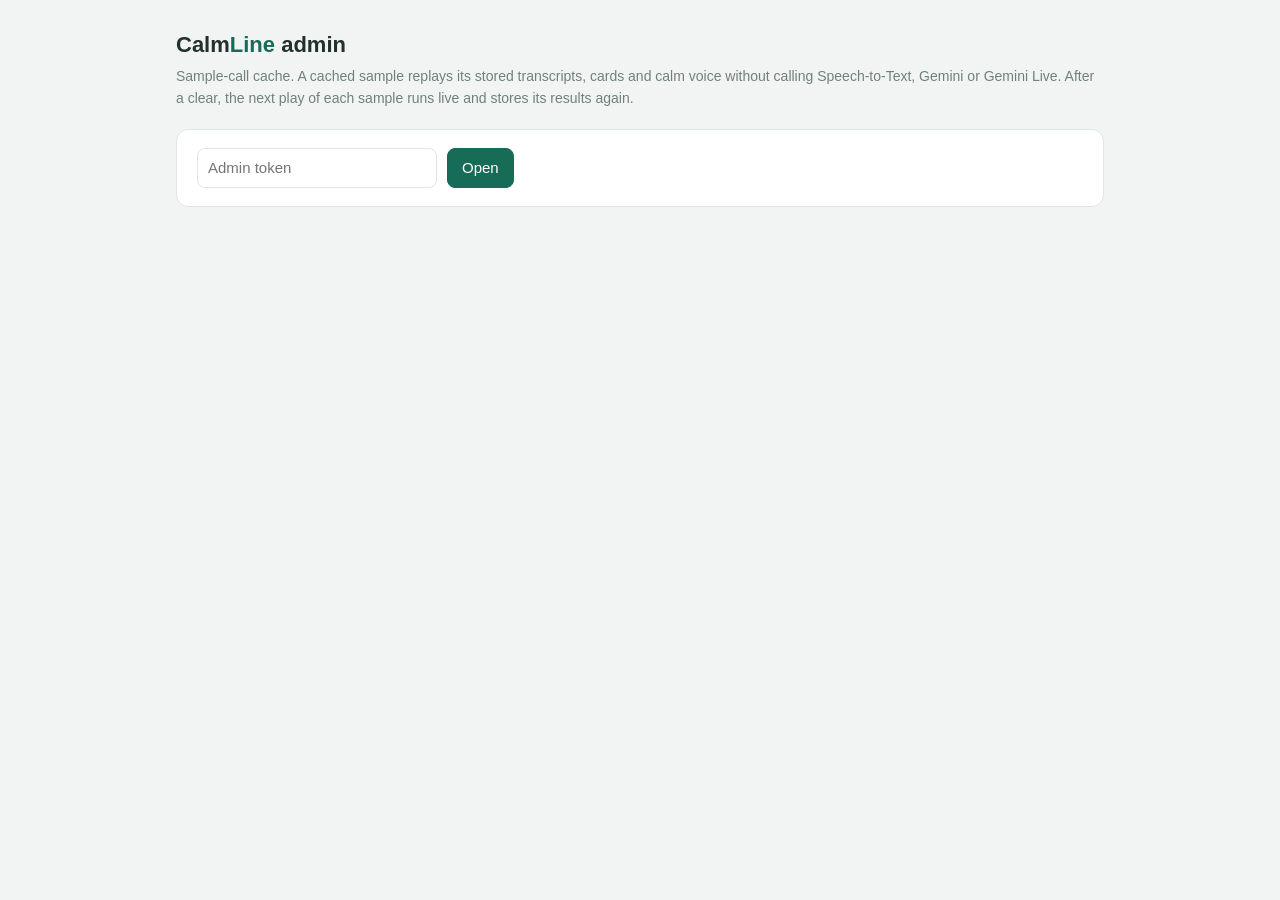
<file: app/static/admin.html>
<!doctype html>
<html lang="en">
<head>
<meta charset="utf-8"><meta name="viewport" content="width=device-width,initial-scale=1">
<meta name="robots" content="noindex">
<title>CalmLine · Admin</title>
<style>
:root{--bg:#f2f4f3;--paper:#fff;--ink:#23312e;--muted:#71807a;--line:#e0e7e3;--green:#176c58;--soft:#edf6f1;--red:#aa403a}
*{box-sizing:border-box}[hidden]{display:none!important}body{margin:0;background:var(--bg);color:var(--ink);font:15px/1.55 -apple-system,BlinkMacSystemFont,"Segoe UI",sans-serif}
main{max-width:960px;margin:auto;padding:28px 16px}h1{font-size:22px;margin:0 0 4px}.brand span{color:var(--green)}p.lead{color:var(--muted);margin:0 0 20px;font-size:14px}
.card{background:var(--paper);border:1px solid var(--line);border-radius:12px;padding:18px 20px;margin-bottom:16px}
.row{display:flex;gap:10px;align-items:center;flex-wrap:wrap}input{font:inherit;padding:7px 10px;border:1px solid var(--line);border-radius:8px;min-width:240px}
.btn{font:inherit;border:1px solid var(--line);background:white;border-radius:8px;padding:7px 14px;cursor:pointer}.btn.primary{background:var(--green);color:white;border-color:var(--green)}.btn.danger{color:var(--red);border-color:#e8c9c6}.btn:disabled{opacity:.45;cursor:default}
table{width:100%;border-collapse:collapse;font-size:13px}th,td{text-align:left;padding:8px 6px;border-bottom:1px solid var(--line)}th{color:var(--muted);font-weight:600}td.num{text-align:right;font-variant-numeric:tabular-nums}
.tag{font-size:11px;border-radius:5px;padding:2px 7px;background:#f0f3f1;color:var(--muted)}.tag.ok{background:var(--soft);color:var(--green)}.tag.cur{background:#fff4e8;color:#a76639}
.meta{font-size:13px;color:var(--muted)}.msg{font-size:13px;margin-top:10px}.msg.err{color:var(--red)}
.table-wrap{overflow-x:auto}
</style>
</head>
<body>
<main>
 <div class="brand"><h1>Calm<span>Line</span> admin</h1></div>
 <p class="lead">Sample-call cache. A cached sample replays its stored transcripts, cards and calm voice without calling Speech-to-Text, Gemini or Gemini Live. After a clear, the next play of each sample runs live and stores its results again.</p>
 <section class="card" id="login">
  <div class="row"><input id="token" type="password" autocomplete="off" placeholder="Admin token" aria-label="Admin token"><button class="btn primary" id="go">Open</button></div>
  <div class="msg err" id="login-msg" role="alert" hidden></div>
 </section>
 <section class="card" id="panel" hidden>
  <div class="row" style="justify-content:space-between"><div class="meta" id="meta"></div><div class="row"><button class="btn" id="refresh">Refresh</button><button class="btn danger" id="clear-all">Clear all</button></div></div>
  <div class="table-wrap"><table style="margin-top:12px"><thead><tr><th>Sample</th><th>Config</th><th>Transcript</th><th class="num">Cards</th><th class="num">Voices</th><th class="num">Size</th><th>Updated</th><th></th></tr></thead><tbody id="rows"></tbody></table></div>
  <div class="msg" id="msg" role="status"></div>
 </section>
</main>
<script>
const $=id=>document.getElementById(id);let token='';
try{token=sessionStorage.getItem('calmline-admin')||''}catch{}
const esc=s=>String(s).replace(/[&<>"]/g,c=>({'&':'&amp;','<':'&lt;','>':'&gt;','"':'&quot;'}[c]));
async function api(path,opts={}){const r=await fetch(path,{...opts,headers:{'x-admin-token':token,'content-type':'application/json',...(opts.headers||{})}});if(r.status===401)throw new Error('Wrong token.');if(!r.ok)throw new Error('Request failed ('+r.status+').');return r.json()}
function kb(n){return n>1e6?(n/1e6).toFixed(1)+' MB':Math.ceil(n/1e3)+' KB'}
async function load(){const d=await api('/api/admin/cache');$('login').hidden=true;$('panel').hidden=false;
 const total=d.entries.reduce((a,e)=>a+e.bytes,0);
 $('meta').textContent=`Storage: ${d.backend} · format ${d.epoch} · this instance serves ${d.current_config} · ${kb(total)} total`;
 $('rows').innerHTML=d.entries.length?d.entries.map(e=>`<tr><td>${esc(e.sample)}</td><td><span class="tag${e.config===d.current_config?' cur':''}">${esc(e.config)}</span></td><td>${e.stt?'<span class="tag ok">stored</span>':'<span class="tag">missing</span>'}</td><td class="num">${e.cards}</td><td class="num">${e.voice}</td><td class="num">${kb(e.bytes)}</td><td>${new Date(e.updated*1000).toLocaleString()}</td><td><button class="btn danger" data-s="${esc(e.sample)}">Clear</button></td></tr>`).join(''):'<tr><td colspan="8" class="meta">Nothing cached. Play a sample call with cached replay ON to store it.</td></tr>';
 for(const b of document.querySelectorAll('button[data-s]'))b.onclick=()=>clear(b.dataset.s)}
async function clear(sample){if(!confirm(sample?`Clear the cache for “${sample}”?`:'Clear the whole sample cache?'))return;try{const d=await api('/api/admin/cache/clear',{method:'POST',body:JSON.stringify(sample?{sample}:{})});$('msg').textContent=`Deleted ${d.deleted} file${d.deleted===1?'':'s'}.`;await load()}catch(e){$('msg').textContent=e.message}}
$('go').onclick=async()=>{token=$('token').value.trim();try{await load();try{sessionStorage.setItem('calmline-admin',token)}catch{}}catch(e){$('login-msg').hidden=false;$('login-msg').textContent=e.message}};
$('token').onkeydown=e=>{if(e.key==='Enter')$('go').click()};
$('refresh').onclick=()=>load().catch(e=>$('msg').textContent=e.message);$('clear-all').onclick=()=>clear(null);
if(token)load().catch(()=>{$('login').hidden=false});
</script>
</body>
</html>
</file>
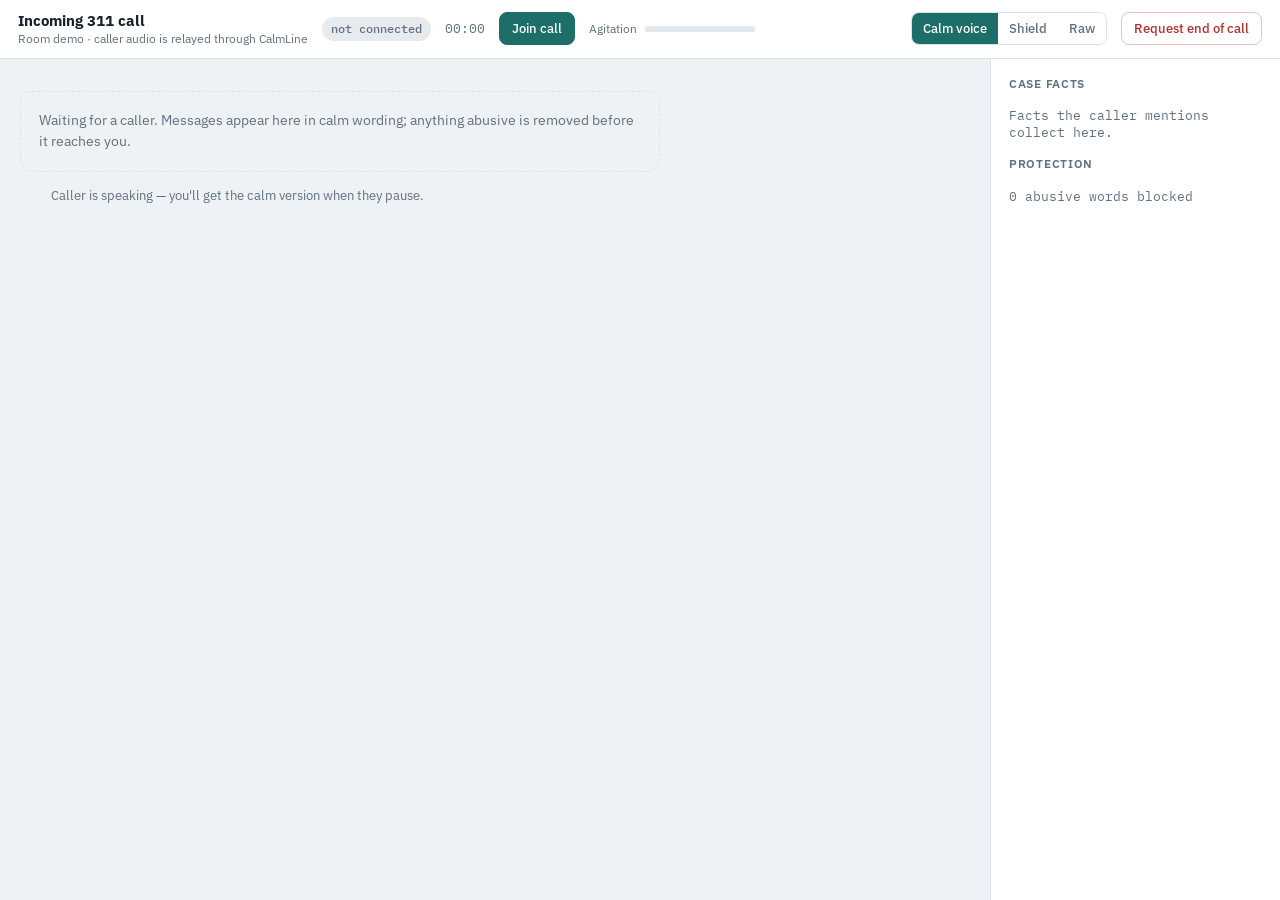
<file: app/static/agent.html>
<!doctype html><html><head><meta charset="utf-8"><meta name="viewport" content="width=device-width,initial-scale=1"><title>CalmLine — Agent</title>
<link rel="stylesheet" href="https://fonts.googleapis.com/css2?family=IBM+Plex+Sans:wght@400;500;600&family=IBM+Plex+Mono:wght@400;500&display=swap">
<style>
:root{--bg:#EEF2F4;--panel:#fff;--ink:#16202A;--muted:#617080;--line:#DCE3E8;--calm:#1D6E68;--calm-soft:#E3F1EF;--bubble:#F6F9FA;
--alert:#B4302A;--alert-soft:#FBE7E5;--warn:#B8682E;--sans:"IBM Plex Sans",-apple-system,"Segoe UI",sans-serif;--mono:"IBM Plex Mono",ui-monospace,monospace}
*{box-sizing:border-box}html,body{height:100%}
body{margin:0;background:var(--bg);color:var(--ink);font:15px/1.55 var(--sans);display:flex;flex-direction:column}
.top{display:flex;align-items:center;gap:14px;flex-wrap:wrap;padding:12px 18px;background:var(--panel);border-bottom:1px solid var(--line)}
.who{display:flex;flex-direction:column;line-height:1.25}.who b{font-size:15px}.who span{font-size:12px;color:var(--muted)}
.pill{font:500 12px/1 var(--mono);padding:6px 9px;border-radius:99px;background:#E7EBEE;color:var(--muted)}
.pill.live{background:var(--calm-soft);color:var(--calm)}.pill.live::before{content:"";display:inline-block;width:7px;height:7px;border-radius:50%;background:var(--calm);margin-right:6px;animation:pulse 1.4s infinite}
@keyframes pulse{50%{opacity:.25}}@media (prefers-reduced-motion:reduce){*{animation:none!important}}
.seg{display:inline-flex;border:1px solid var(--line);border-radius:8px;overflow:hidden;margin-left:auto}
.seg button{font:500 13px var(--sans);border:0;background:var(--panel);padding:7px 11px;cursor:pointer;color:var(--muted)}
.seg button.on{background:var(--calm);color:#fff}
button.btn{font:500 13px var(--sans);border:1px solid var(--line);background:var(--panel);border-radius:8px;padding:7px 12px;cursor:pointer}
button.btn.primary{background:var(--calm);border-color:var(--calm);color:#fff}button.btn.danger{color:var(--alert);border-color:#EBC0BC}
button:focus-visible{outline:2px solid var(--calm);outline-offset:2px}
.meter{display:flex;align-items:center;gap:8px;font-size:12px;color:var(--muted)}.meter .g{width:110px;height:6px;border-radius:9px;background:#E3E8EC;overflow:hidden}
.meter .g i{display:block;height:100%;width:0;background:linear-gradient(90deg,#86BDB2,#E0A35F,#C8553D);transition:width .4s}
.main{flex:1;display:grid;grid-template-columns:1fr 290px;gap:0;min-height:0}
@media (max-width:760px){.main{grid-template-columns:1fr}.facts{border-left:0;border-top:1px solid var(--line)}}
.conv{overflow:auto;padding:18px 20px;display:flex;flex-direction:column;gap:14px}
.banner{background:var(--alert-soft);color:var(--alert);border:1px solid #EFC2BE;border-radius:10px;padding:10px 14px;font-weight:600;display:flex;justify-content:space-between;gap:10px;align-items:center}
.msg{max-width:640px;display:flex;flex-direction:column;gap:6px}
.bub{background:var(--panel);border:1px solid var(--line);border-radius:4px 14px 14px 14px;padding:12px 15px;font-size:16px;line-height:1.55}
.msg.esc .bub{border-color:#EFC2BE}
.meta{display:flex;gap:8px;flex-wrap:wrap;font-size:12px;color:var(--muted);align-items:center}
.tag{font:500 11.5px/1 var(--mono);padding:4px 7px;border-radius:6px;background:var(--calm-soft);color:var(--calm)}
.tag.plain{background:#E9EDF0;color:var(--muted)}.tag.esc{background:var(--alert-soft);color:var(--alert)}
.speaking{display:flex;align-items:center;gap:10px;color:var(--muted);font-size:13px}
.bars{display:flex;gap:3px;align-items:flex-end;height:16px}.bars i{width:3px;background:var(--calm);border-radius:2px;animation:bar 0.9s infinite ease-in-out}
.bars i:nth-child(2){animation-delay:.15s}.bars i:nth-child(3){animation-delay:.3s}.bars i:nth-child(4){animation-delay:.45s}
@keyframes bar{0%,100%{height:4px}50%{height:16px}}
.empty{color:var(--muted);font-size:14px;border:1px dashed var(--line);border-radius:12px;padding:18px;max-width:640px}
.facts{background:var(--panel);border-left:1px solid var(--line);padding:16px 18px;overflow:auto;display:flex;flex-direction:column;gap:14px}
.facts h3{margin:0;font-size:12px;letter-spacing:.06em;text-transform:uppercase;color:var(--muted);font-weight:600}
.fact{display:flex;flex-direction:column;gap:2px;border-bottom:1px solid var(--line);padding-bottom:8px}
.fact span{font-size:11.5px;color:var(--muted);text-transform:capitalize}.fact b{font-weight:500;font-size:14px}
.stat{font:13px var(--mono);color:var(--muted)}
.withheld{font-style:italic;padding-left:4px}
</style></head><body>
<div class="top">
  <div class="who"><b>Incoming 311 call</b><span id="roomtag"></span></div>
  <span class="pill" id="state">not connected</span><span class="stat" id="timer">00:00</span>
  <button class="btn primary" id="join">Join call</button>
  <div class="meter">Agitation <div class="g"><i id="g"></i></div></div>
  <div class="seg" id="prot" role="radiogroup" aria-label="Protection">
    <button data-v="calm_voice" class="on" title="Hear only the calm relay voice">Calm voice</button>
    <button data-v="shield" title="Hear the caller with abuse muted and shouting softened">Shield</button>
    <button data-v="raw" title="Hear the original caller">Raw</button></div>
  <button class="btn danger" id="endreq">Request end of call</button>
</div>
<div class="main">
  <div class="conv" id="conv"><div id="alerts"></div>
    <div class="empty" id="empty">Waiting for a caller. Messages appear here in calm wording; anything abusive is removed before it reaches you.</div>
    <div class="speaking" id="speaking" hidden><div class="bars"><i></i><i></i><i></i><i></i></div><span>Caller is speaking — you'll get the calm version when they pause.</span></div>
  </div>
  <aside class="facts"><h3>Case facts</h3><div id="facts"><div class="stat">Facts the caller mentions collect here.</div></div>
    <h3>Protection</h3><div class="stat" id="pstats">0 abusive words blocked</div></aside>
</div>
<script>
const q=new URLSearchParams(location.search),room=q.get('room')||'demo';document.getElementById('roomtag').textContent='Room '+room+' · caller audio is relayed through CalmLine';
const proto=location.protocol==='https:'?'wss':'ws';let ws,ctx,gain,tLine=0,tVoice=0,blocked=0,prot='calm_voice',listenOn=true,t0=null,timerId,speakingTimer;
const facts={};const LABEL={address:'address',cross_street:'location',street:'street',apartment:'apartment',floor:'floor',borough:'borough',reference:'reference no.',plate:'plate',vehicle:'vehicle',time:'when',duration:'how long',prior_contact:'previous contact',vulnerable:'people affected',request:'request'};
const esc=s=>String(s).replace(/[&<>]/g,c=>({'&':'&amp;','<':'&lt;','>':'&gt;'}[c]));
window.addEventListener('message',e=>{if(e.data&&e.data.type==='listen'){listenOn=e.data.on;if(gain)gain.gain.value=listenOn?1:0}});
function setState(t,live){const s=document.getElementById('state');s.textContent=t;s.className='pill'+(live?' live':'')}
function join(){ctx=new AudioContext({sampleRate:16000});gain=ctx.createGain();gain.gain.value=listenOn?1:0;gain.connect(ctx.destination);
  ws=new WebSocket(`${proto}://${location.host}/ws/agent/${room}`);ws.binaryType='arraybuffer';
  ws.onopen=()=>{setState('ready');ws.send(JSON.stringify({type:'protection',value:prot}))};
  ws.onmessage=e=>{if(typeof e.data!=='string'){onAudio(e.data);return}const m=JSON.parse(e.data);
    if(m.type==='reset'){reset()}
    if(m.type==='partial'){started();document.getElementById('g').style.width=Math.round(100*m.anger)+'%';showSpeaking()}
    if(m.type==='mute'){blocked++;document.getElementById('pstats').textContent=`${blocked} abusive word${blocked>1?'s':''} blocked`}
    if(m.type==='alert'){banner(m.label)}
    if(m.type==='card'){card(m)}
    if(m.type==='voice_fallback'&&prot==='calm_voice'&&listenOn&&'speechSynthesis' in window){const u=new SpeechSynthesisUtterance(m.text);u.rate=1.0;speechSynthesis.speak(u);
      document.getElementById('pstats').title='Google TTS unavailable — browser voice used'}
    if(m.type==='end_call_ack'){setState('end-of-call request sent')}
    if(m.type==='ended'){setState('call ended');clearInterval(timerId);document.getElementById('speaking').hidden=true}
    if(m.type==='compare_ready'&&parent!==window)parent.postMessage({type:'compare_ready',session:m.session},'*')};
  document.getElementById('join').hidden=true}
function started(){if(t0)return;t0=Date.now();setState('live',true);timerId=setInterval(()=>{const s=Math.floor((Date.now()-t0)/1000);document.getElementById('timer').textContent=String(Math.floor(s/60)).padStart(2,'0')+':'+String(s%60).padStart(2,'0')},500)}
function showSpeaking(){const s=document.getElementById('speaking');s.hidden=false;document.getElementById('conv').appendChild(s);clearTimeout(speakingTimer);speakingTimer=setTimeout(()=>s.hidden=true,1500)}
function onAudio(buf){const kind=new Uint8Array(buf,0,1)[0];const pcm=new Int16Array(buf.slice(1));if(!pcm.length)return;
  const b=ctx.createBuffer(1,pcm.length,16000),ch=b.getChannelData(0);for(let i=0;i<pcm.length;i++)ch[i]=pcm[i]/32768;
  const s=ctx.createBufferSource();s.buffer=b;s.connect(gain);
  if(kind===2){tVoice=Math.max(tVoice,ctx.currentTime+0.05);s.start(tVoice);tVoice+=b.duration}else{tLine=Math.max(tLine,ctx.currentTime+0.05);s.start(tLine);tLine+=b.duration}}
function banner(label){if(document.querySelector('.banner'))return;const a=document.createElement('div');a.className='banner';
  a.innerHTML=`<span>${label==='self_harm'?'Caller expressed self-harm intent. Crisis protocol and your supervisor have been notified.':'Threat detected. Your supervisor has been notified. You may end this call.'}</span>`;
  document.getElementById('alerts').prepend(a)}
function card(m){document.getElementById('empty').hidden=true;
  if(m.withheld&&m.route!=='ESCALATE'){const w=document.createElement('div');w.className='meta withheld';
    w.textContent=`One sentence withheld — only ${(m.abuse_types||[]).filter(x=>x!=='mild').join(', ')||'abuse'}, nothing to relay.`;
    const conv=document.getElementById('conv');conv.insertBefore(w,document.getElementById('speaking'));return}
  const text=m.route==='ESCALATE'?m.delivered.replace(/^\[SAFETY ALERT[^\]]*\]\s*/,''):m.delivered;
  const removed=(m.abuse_types||[]).filter(x=>x!=='mild');const d=document.createElement('div');d.className='msg'+(m.route==='ESCALATE'?' esc':'');
  const tag=m.route==='PASS'?'<span class="tag plain">relayed as spoken</span>':m.route==='ESCALATE'?'<span class="tag esc">calm version · threat removed</span>':'<span class="tag">calm version</span>';
  d.innerHTML=`<div class="bub">${esc(text)}</div><div class="meta">${tag}${removed.length&&m.route!=='PASS'?`<span>removed: ${removed.map(esc).join(', ')}</span>`:''}${m.intent&&m.intent!=='UNKNOWN'?`<span>· ${esc(m.intent.replace(/_/g,' '))}</span>`:''}</div>`;
  const conv=document.getElementById('conv');conv.insertBefore(d,document.getElementById('speaking'));conv.scrollTop=conv.scrollHeight;
  for(const [k,v] of Object.entries(m.slots||{}))for(const x of v){const key=LABEL[k]||k;facts[key]=facts[key]||new Set();facts[key].add(x.replace(/^(at|on|in|near|corner of)\s+/i,''))}
  document.getElementById('facts').innerHTML=Object.keys(facts).length?Object.entries(facts).map(([k,s])=>`<div class="fact"><span>${esc(k)}</span><b>${[...s].map(esc).join(' · ')}</b></div>`).join(''):'<div class="stat">No facts yet.</div>'}
function reset(){document.querySelectorAll('.msg,.banner,.withheld').forEach(x=>x.remove());document.getElementById('empty').hidden=false;blocked=0;document.getElementById('pstats').textContent='0 abusive words blocked';
  for(const k in facts)delete facts[k];document.getElementById('facts').innerHTML='<div class="stat">Facts the caller mentions collect here.</div>';t0=null;clearInterval(timerId);document.getElementById('timer').textContent='00:00';setState('ready');
  if(ctx){tLine=tVoice=ctx.currentTime+0.1}}
document.getElementById('join').onclick=join;
document.querySelectorAll('#prot button').forEach(b=>b.onclick=()=>{prot=b.dataset.v;document.querySelectorAll('#prot button').forEach(x=>x.classList.toggle('on',x===b));ws&&ws.send(JSON.stringify({type:'protection',value:prot}))});
document.getElementById('endreq').onclick=()=>ws&&ws.send(JSON.stringify({type:'end_call_request'}));
</script></body></html>
</file>
